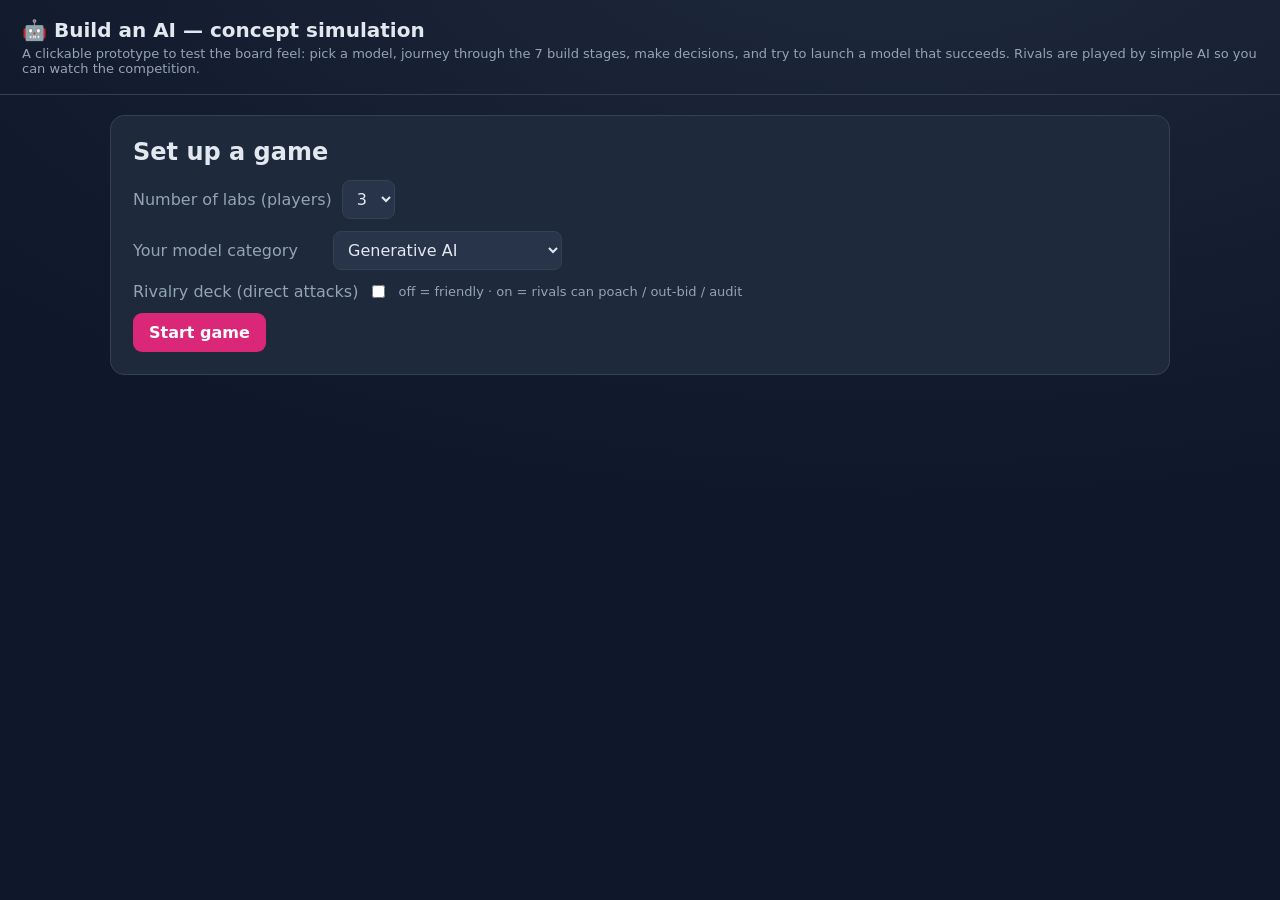
<file: board-game/simulation/index.html>
<!DOCTYPE html>
<html lang="en">
<head>
  <meta charset="UTF-8" />
  <meta name="viewport" content="width=device-width, initial-scale=1.0" />
  <title>Build an AI — concept simulation</title>
  <link rel="stylesheet" href="style.css" />
</head>
<body>
  <header>
    <h1>🤖 Build an AI — concept simulation</h1>
    <p>A clickable prototype to test the board feel: pick a model, journey through the 7 build stages, make decisions, and try to launch a model that succeeds. Rivals are played by simple AI so you can watch the competition.</p>
  </header>

  <div class="wrap">
    <!-- SETUP -->
    <section id="setup">
      <h2>Set up a game</h2>
      <div class="field">
        <label for="playerCount">Number of labs (players)</label>
        <select id="playerCount">
          <option value="2">2</option>
          <option value="3" selected>3</option>
          <option value="4">4</option>
          <option value="5">5</option>
        </select>
      </div>
      <div class="field">
        <label for="yourCategory">Your model category</label>
        <select id="yourCategory"></select>
      </div>
      <div class="field">
        <label for="rivalryToggle">Rivalry deck (direct attacks)</label>
        <input type="checkbox" id="rivalryToggle" />
        <span class="check">off = friendly · on = rivals can poach / out-bid / audit</span>
      </div>
      <button id="startBtn" class="btn">Start game</button>
    </section>

    <!-- GAME -->
    <section id="game" class="hidden">
      <h3 class="section">The build pipeline (board)</h3>
      <div id="board"></div>

      <div class="controls">
        <button id="playBtn" class="btn">Take your turn</button>
        <span id="turnInfo"></span>
        <label class="check"><input type="checkbox" id="autoToggle" /> auto-play AI turns</label>
        <button id="resetBtn" class="btn ghost">New game</button>
      </div>

      <div id="decision" class="hidden"></div>

      <h3 class="section">Labs</h3>
      <div id="players"></div>

      <h3 class="section">Play-by-play</h3>
      <div id="log"></div>
    </section>
  </div>

  <script src="game.js"></script>
</body>
</html>
</file>
<file: board-game/simulation/style.css>
:root {
  --bg: #0f172a; --panel: #1e293b; --panel2: #273449; --ink: #e2e8f0;
  --muted: #94a3b8; --line: #334155; --accent: #db2777;
}
* { box-sizing: border-box; }
body {
  margin: 0; font-family: system-ui, -apple-system, "Segoe UI", Roboto, sans-serif;
  background: radial-gradient(1200px 600px at 70% -10%, #1e293b, var(--bg)); color: var(--ink);
  min-height: 100vh;
}
.hidden { display: none !important; }
header { padding: 18px 22px; border-bottom: 1px solid var(--line); }
header h1 { margin: 0; font-size: 20px; }
header p { margin: 4px 0 0; color: var(--muted); font-size: 13px; }
.wrap { max-width: 1100px; margin: 0 auto; padding: 20px; }

/* setup */
#setup { background: var(--panel); border: 1px solid var(--line); border-radius: 14px; padding: 22px; }
#setup h2 { margin: 0 0 14px; }
.field { margin: 12px 0; display: flex; align-items: center; gap: 10px; flex-wrap: wrap; }
.field label { min-width: 190px; color: var(--muted); }
select, button { font: inherit; }
select { background: var(--panel2); color: var(--ink); border: 1px solid var(--line); border-radius: 8px; padding: 8px 10px; }
.btn { background: var(--accent); color: white; border: 0; padding: 10px 16px; border-radius: 9px; cursor: pointer; font-weight: 600; }
.btn:disabled { opacity: .5; cursor: not-allowed; }
.btn.ghost { background: var(--panel2); border: 1px solid var(--line); color: var(--ink); }

/* board */
#board { display: flex; align-items: stretch; gap: 6px; flex-wrap: wrap; margin: 6px 0 18px; }
.station {
  flex: 1 1 120px; min-width: 120px; background: var(--panel); border: 2px solid var(--line);
  border-radius: 12px; padding: 10px; min-height: 92px;
}
.station-h { font-size: 12.5px; font-weight: 700; line-height: 1.25; }
.tokens { margin-top: 10px; display: flex; gap: 6px; flex-wrap: wrap; }
.token {
  width: 22px; height: 22px; border-radius: 50%; display: inline-flex; align-items: center;
  justify-content: center; color: #fff; font-size: 12px; box-shadow: 0 0 0 2px rgba(255,255,255,.15);
}
.arrow { align-self: center; color: var(--muted); font-size: 18px; }

/* players */
#players { display: grid; grid-template-columns: repeat(auto-fill, minmax(210px, 1fr)); gap: 10px; margin-bottom: 16px; }
.pcard { background: var(--panel); border: 1px solid var(--line); border-radius: 12px; padding: 12px; }
.pcard.active { border-color: var(--accent); box-shadow: 0 0 0 2px rgba(219,39,119,.25); }
.pcard.dead { opacity: .5; }
.pcard.won { border-color: #22c55e; box-shadow: 0 0 0 2px rgba(34,197,94,.3); }
.pcard-h { display: flex; align-items: center; gap: 8px; }
.dot { width: 12px; height: 12px; border-radius: 50%; display: inline-block; }
.tag { font-size: 10.5px; background: var(--panel2); padding: 2px 7px; border-radius: 999px; color: var(--muted); text-transform: capitalize; }
.tag.you { background: var(--accent); color: #fff; }
.cat { font-size: 12px; color: var(--muted); margin: 4px 0; }
.stats { display: flex; gap: 12px; flex-wrap: wrap; font-size: 13px; font-weight: 600; margin: 6px 0; }
.stage { font-size: 12.5px; color: var(--muted); }
.risks { margin-top: 6px; font-size: 11.5px; color: #fca5a5; }

/* controls */
.controls { display: flex; align-items: center; gap: 14px; flex-wrap: wrap; margin-bottom: 14px; }
#turnInfo { color: var(--muted); font-size: 13px; }
.check { display: flex; align-items: center; gap: 6px; color: var(--muted); font-size: 13px; }

/* decision */
#decision { background: var(--panel); border: 1px solid var(--accent); border-radius: 14px; padding: 16px; margin-bottom: 16px; }
.decision-h { font-weight: 700; margin-bottom: 12px; }
.opts { display: grid; grid-template-columns: repeat(auto-fit, minmax(220px, 1fr)); gap: 10px; }
.opt {
  text-align: left; background: var(--panel2); border: 1px solid var(--line); border-radius: 12px;
  padding: 12px; cursor: pointer; color: var(--ink); transition: transform .08s, border-color .08s;
}
.opt:hover { transform: translateY(-2px); border-color: var(--accent); }
.opt-t { font-weight: 700; margin-bottom: 6px; }
.opt-stats { font-size: 12px; color: #cbd5e1; margin-bottom: 8px; }
.opt-b { font-size: 12px; color: var(--muted); line-height: 1.4; }
.opt-qr { margin-top: 8px; font-size: 10.5px; color: #64748b; }

/* log */
#log { background: #0b1220; border: 1px solid var(--line); border-radius: 12px; padding: 12px; height: 240px; overflow-y: auto; font-size: 13px; }
.logline { padding: 4px 2px; border-bottom: 1px dashed #1e293b; line-height: 1.4; }
.logline.hd { color: #fbbf24; font-weight: 600; }
.logline.win { color: #4ade80; font-weight: 700; }
.logline.lose { color: #f87171; font-weight: 600; }
h3.section { margin: 18px 0 8px; font-size: 13px; text-transform: uppercase; letter-spacing: .05em; color: var(--muted); }
</file>
